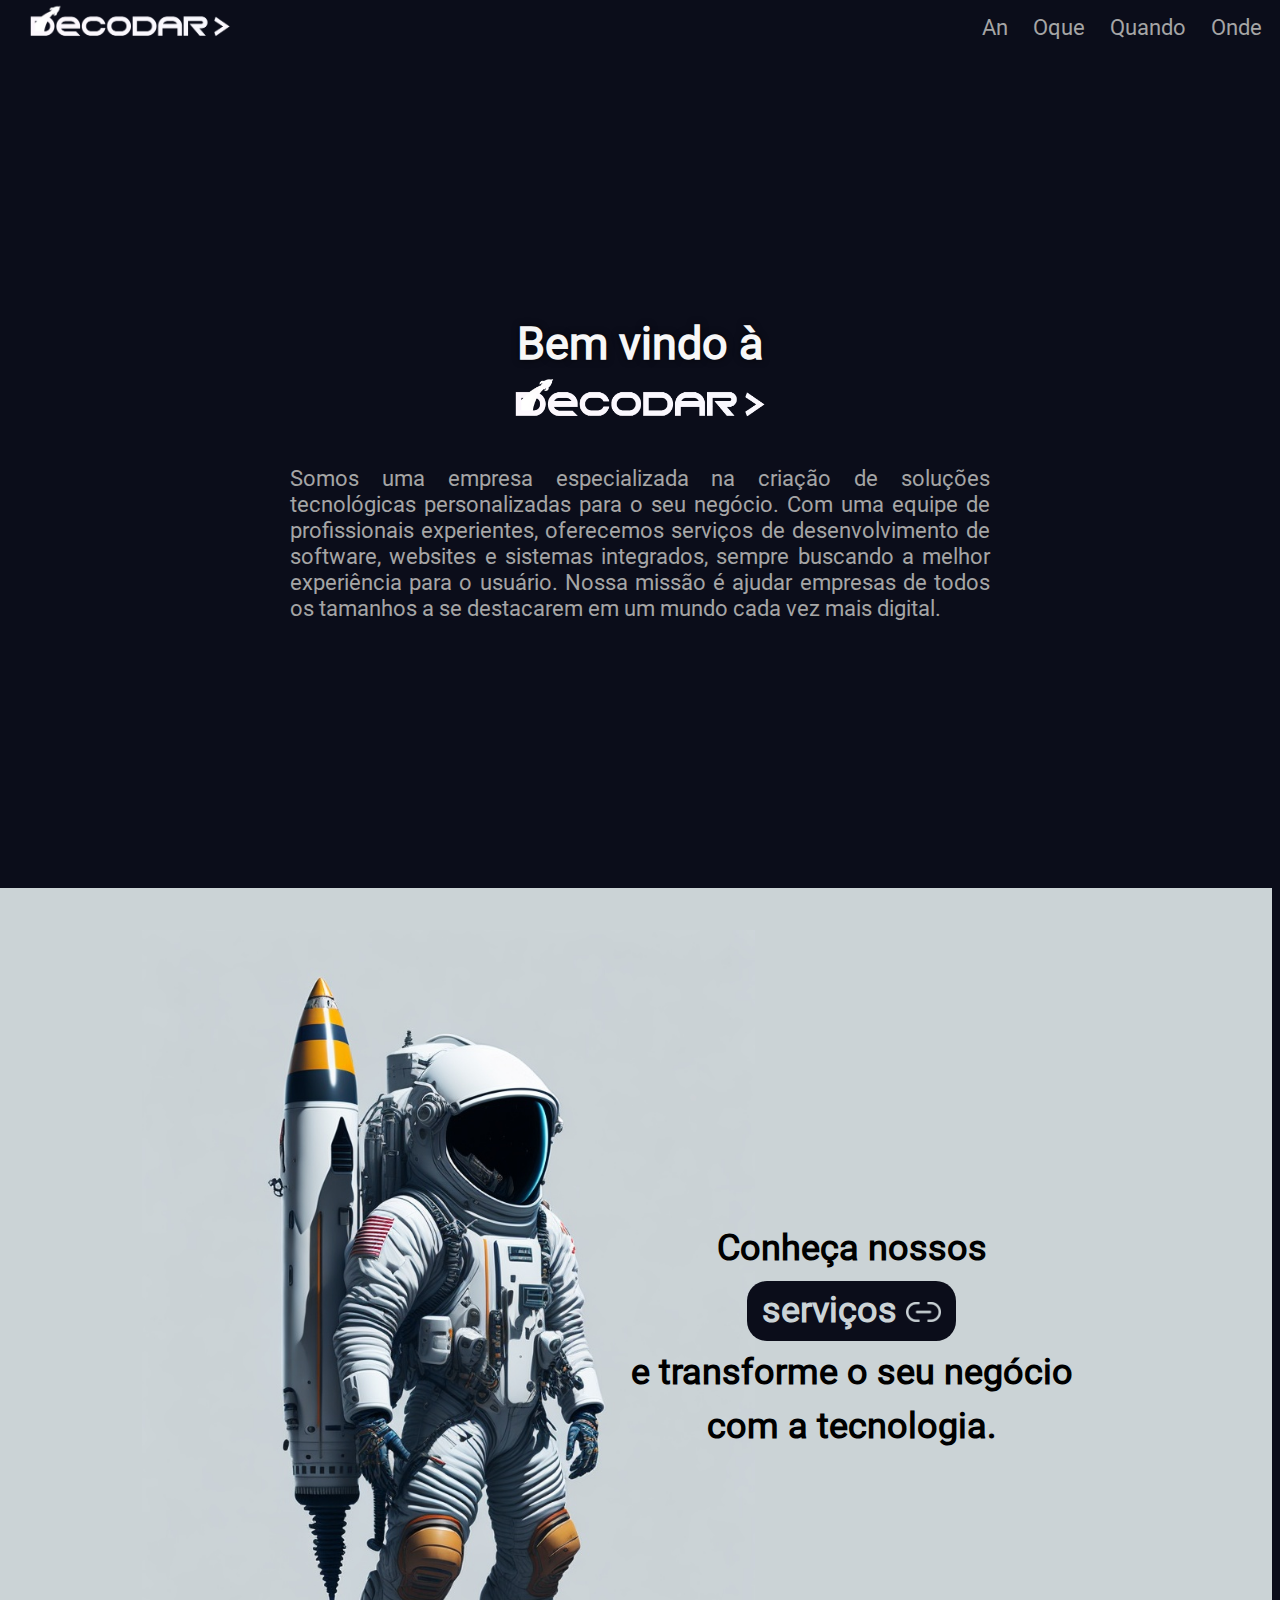
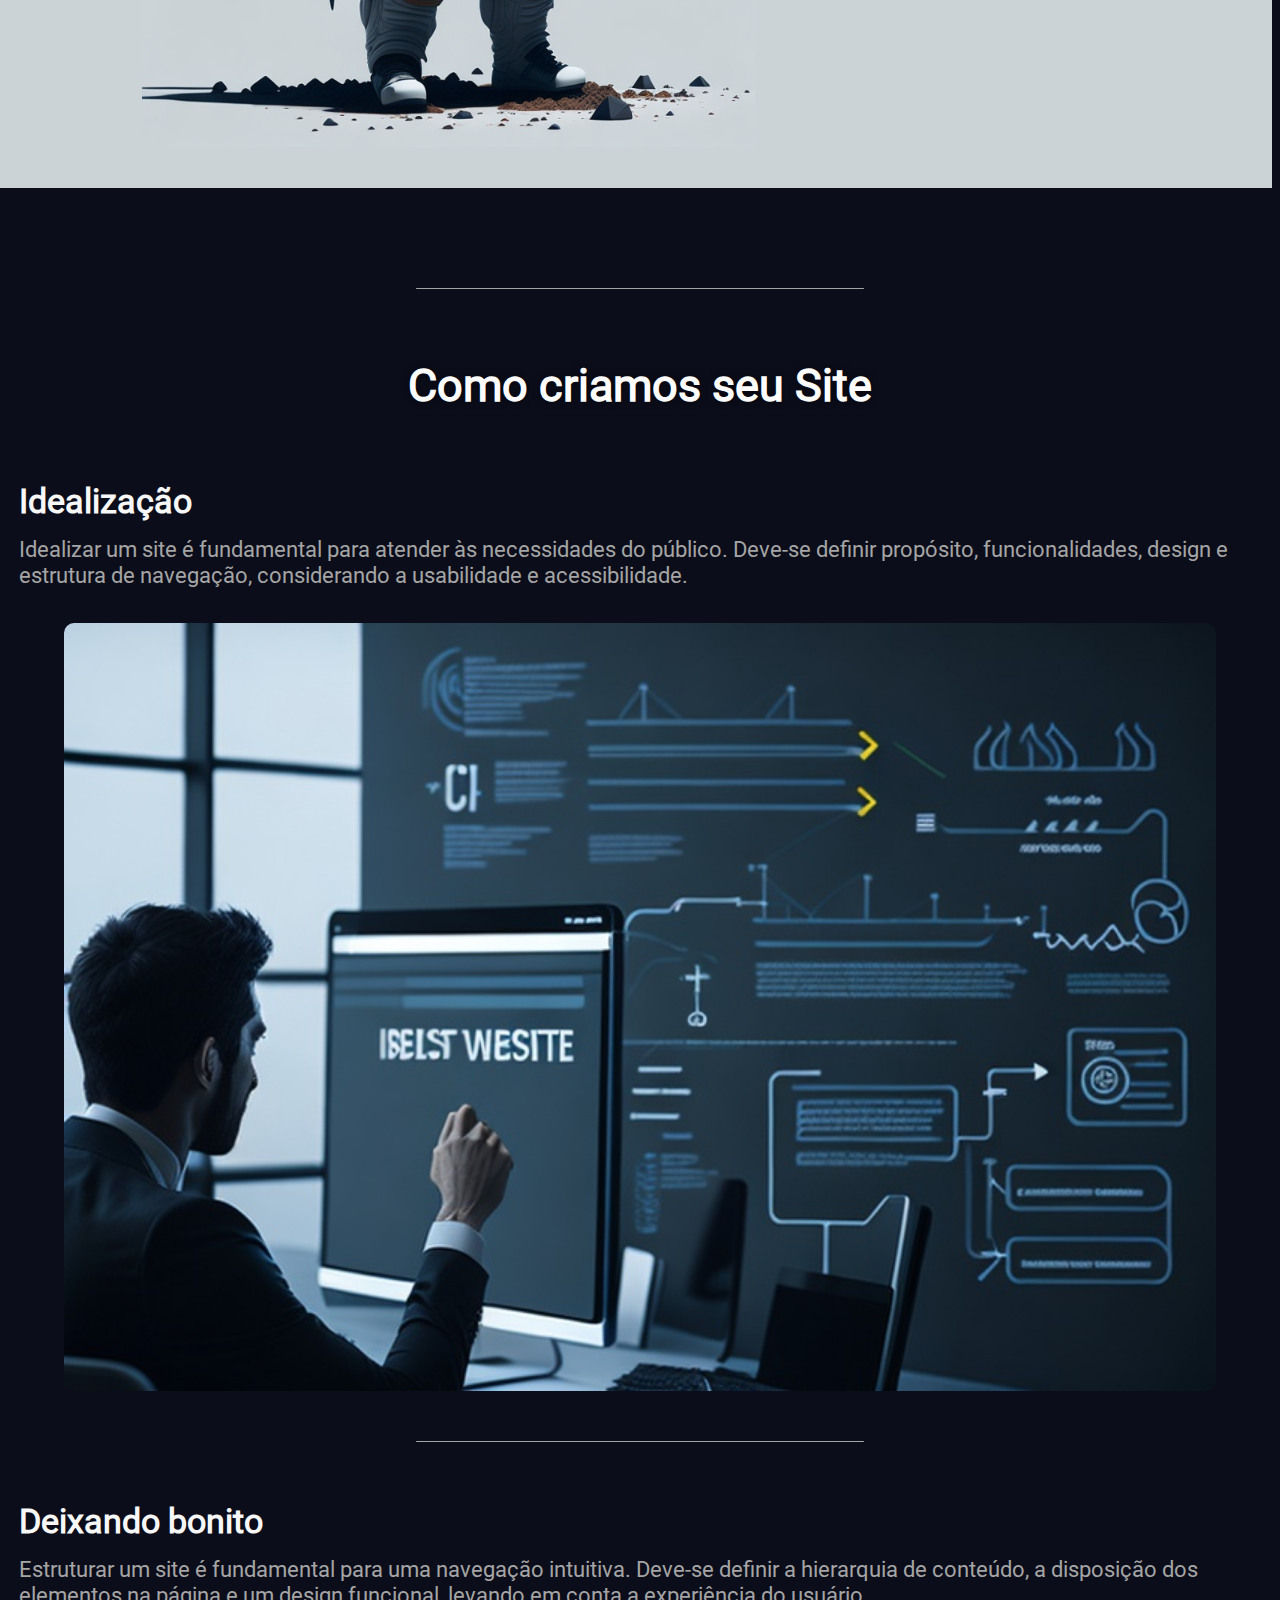
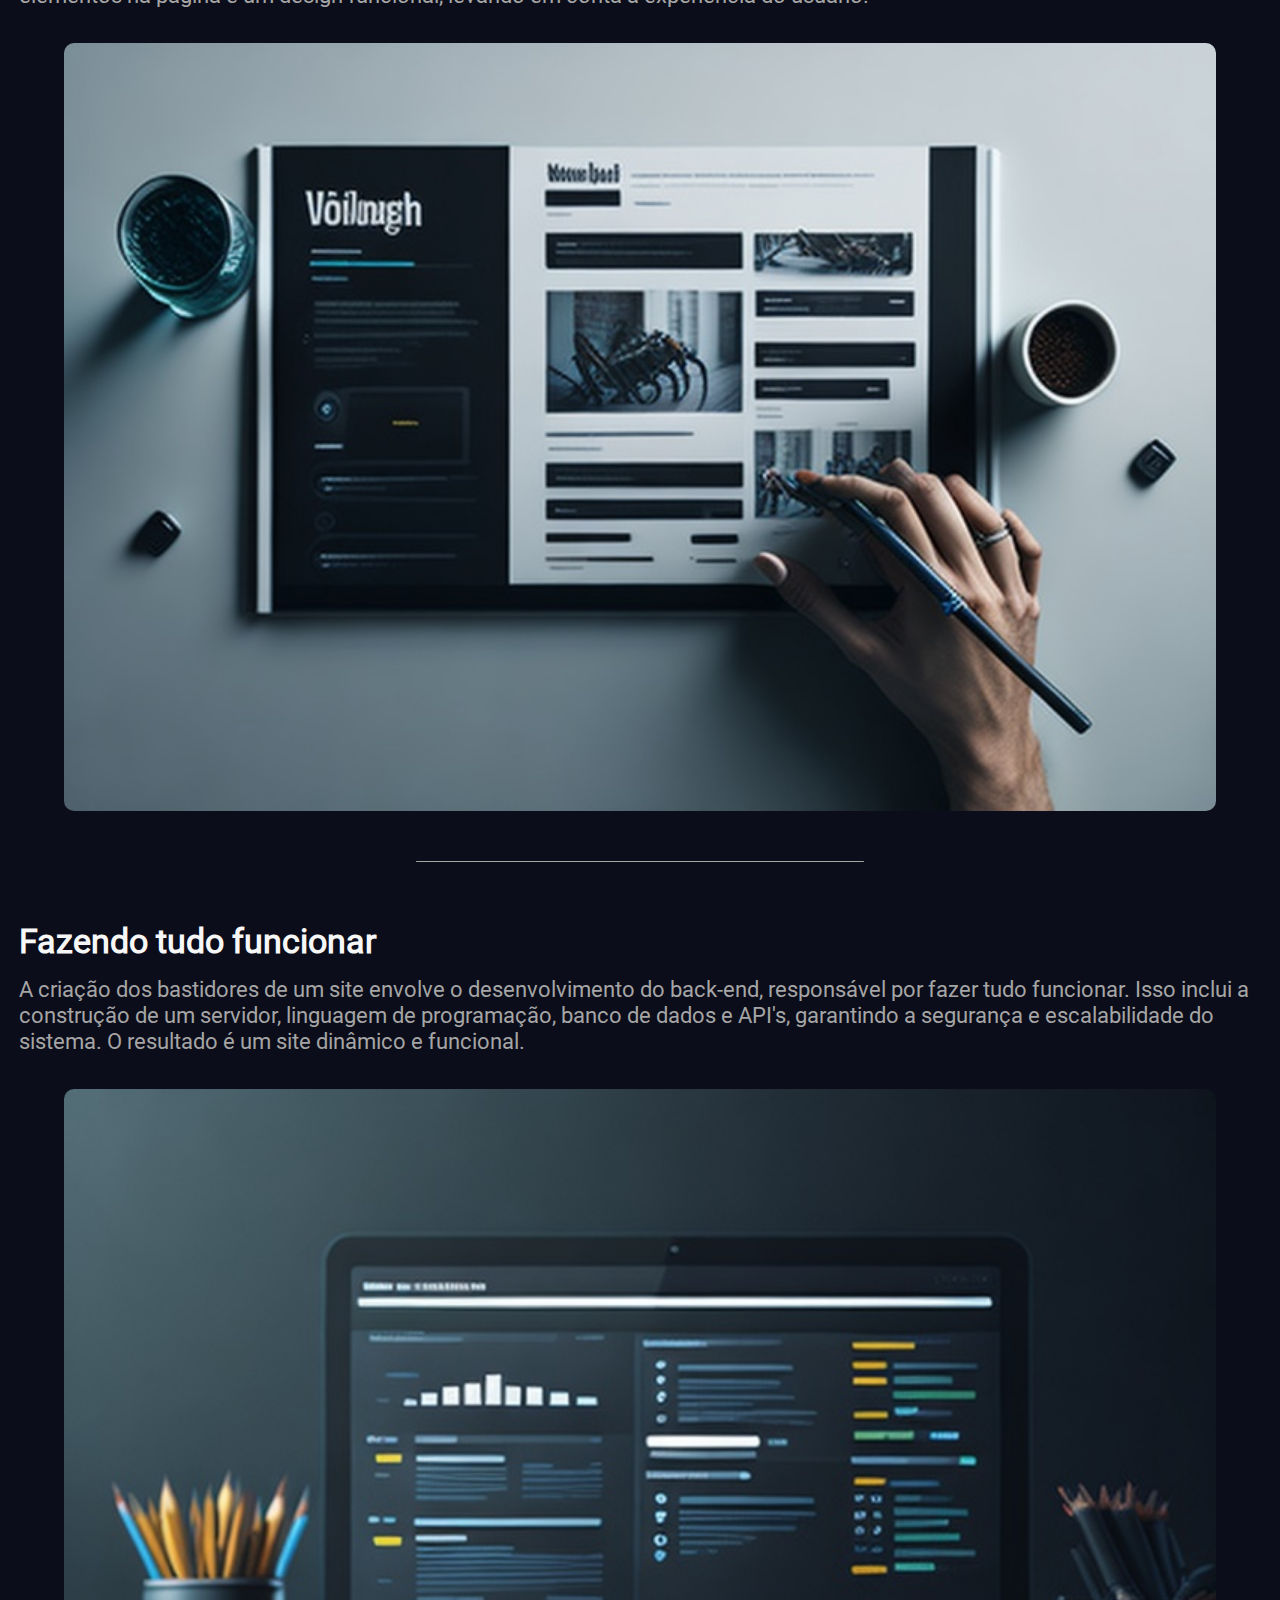
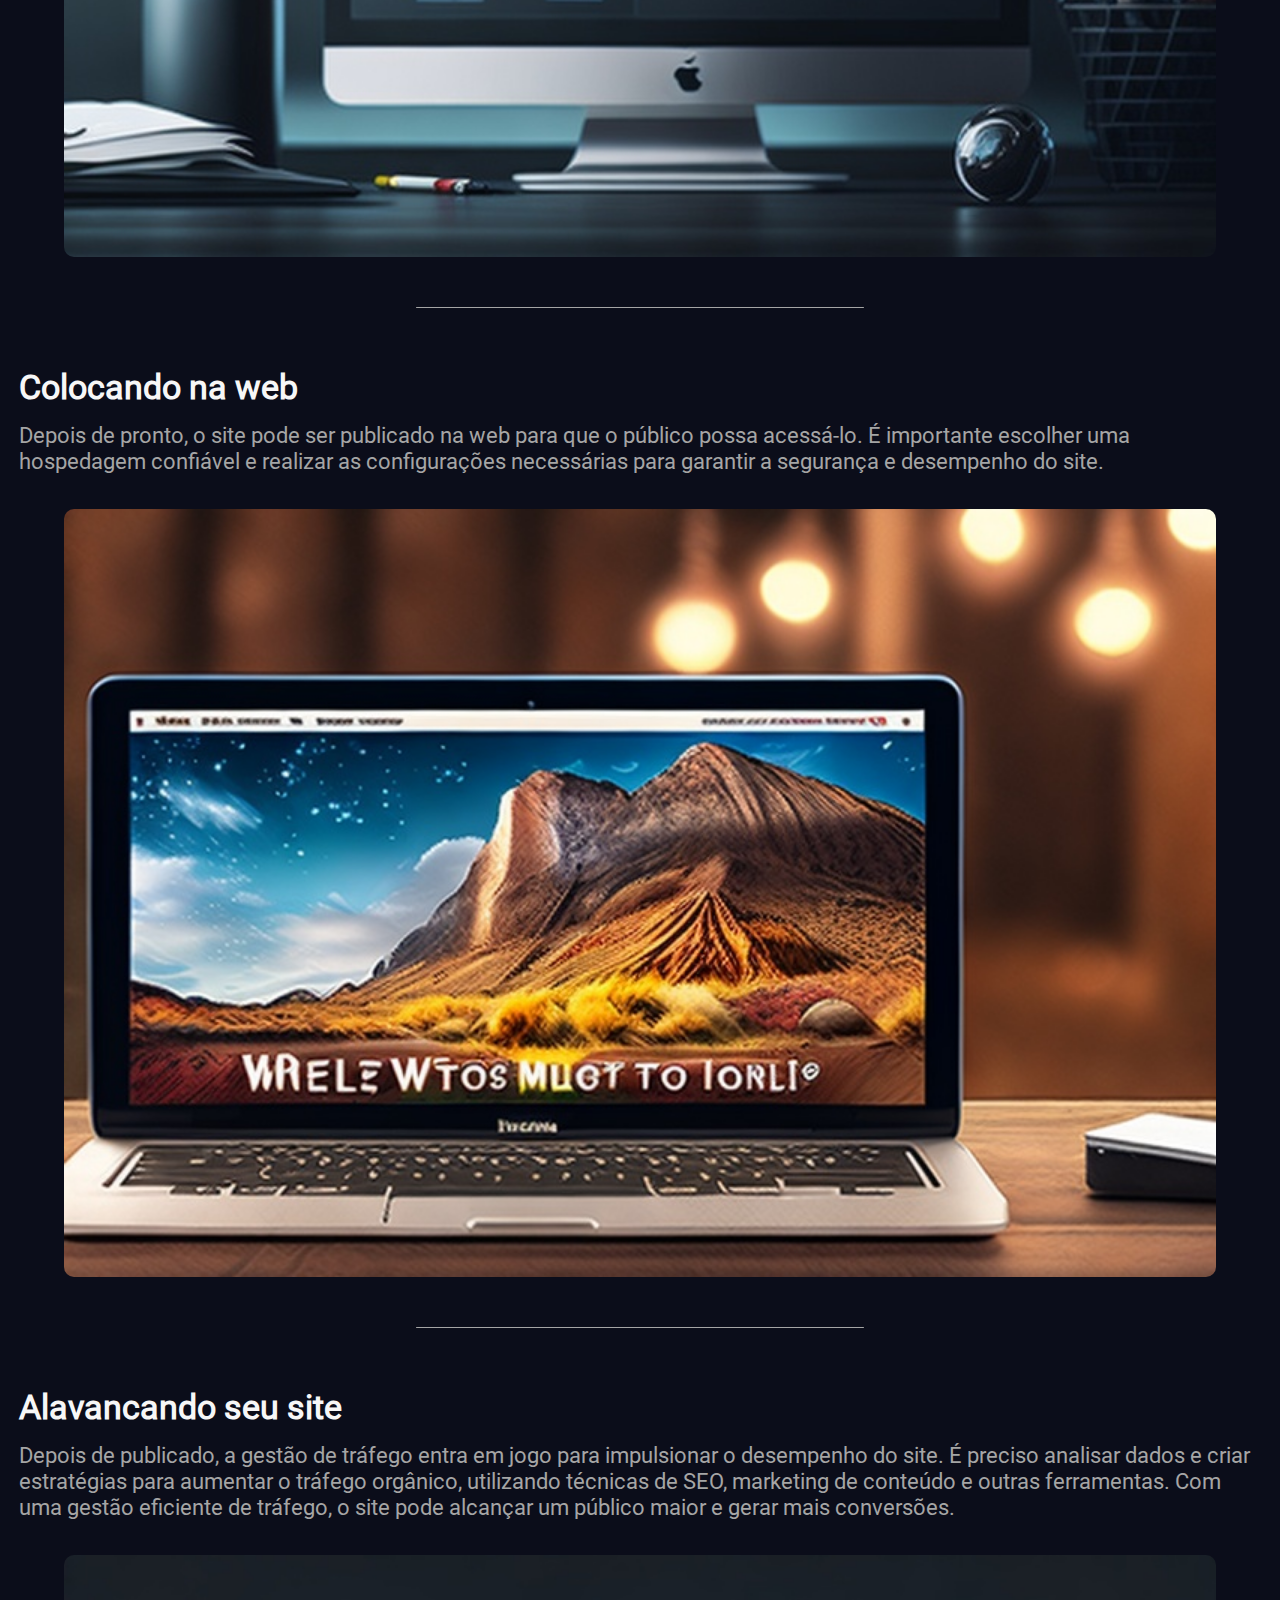
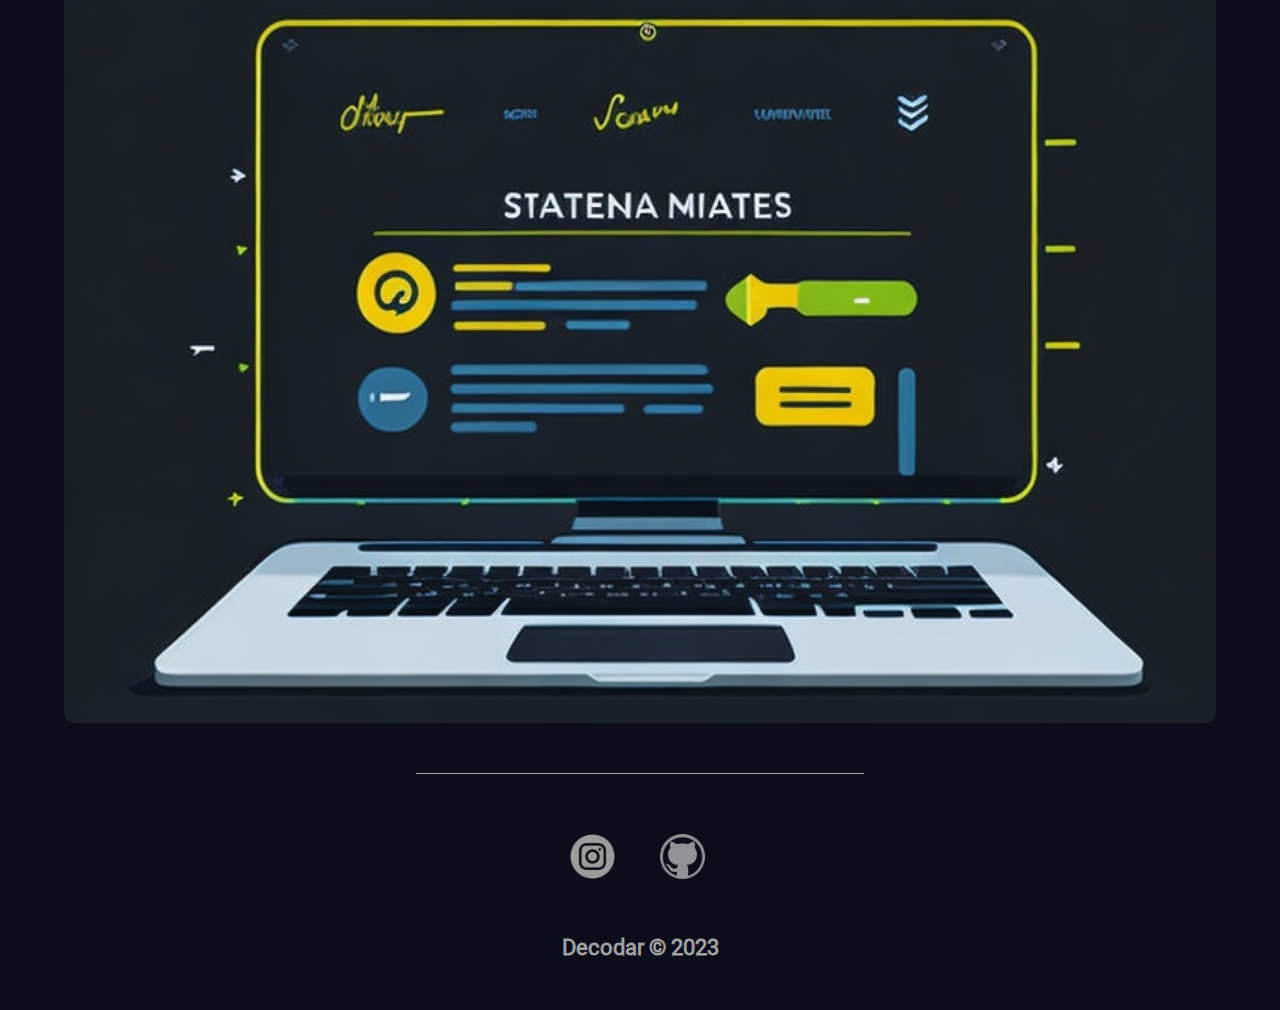
<file: index.html>
<!DOCTYPE html>
<html lang="en">
<head>
    <meta charset="UTF-8">
    <meta http-equiv="X-UA-Compatible" content="IE=edge">
    <meta name="viewport" content="width=device-width, initial-scale=1.0">
    <title>Decodar 3.0</title>
    <link rel="shortcut icon" href="foguetelogo.png" type="image/x-icon">
    <link rel="stylesheet" href="style.css" media="all">
    <link rel="stylesheet" href="media-query.css">
</head>
<body>
    <!--
    <header>
        <h1>DECODAR</h1>
    </header>
    -->
    <nav>
        <img src="logo-decodar-branca.png" alt="logo decodar">
        <div id="menu">
            <a href="#">An</a>
            <a href="#">Oque</a>
            <a href="#">Quando</a>
            <a href="#">Onde</a>
        </div>
    </nav>
    <section id="zeroum">
        <section id="textoum">
            <h1>Bem vindo à <br><img src="logo-decodar-branca.png" alt="logo decodar"></h1>
            <p>Somos uma empresa especializada na criação de soluções tecnológicas personalizadas para o seu negócio. Com uma equipe de profissionais experientes, oferecemos serviços de desenvolvimento de software, websites e sistemas integrados, sempre buscando a melhor experiência para o usuário. Nossa missão é ajudar empresas de todos os tamanhos a se destacarem em um mundo cada vez mais digital.</p>
        </section>
    </section>
    <div id="imagemastronauta">
        <h3>Conheça nossos <br> <a href="#">serviços <img src="🦆 icon _link 1_.png" alt="icone link"></a> <br> e transforme o seu negócio com a tecnologia.</h3>
    </div>
    <section id="zerodois">
        <div id="traço"></div>
        <h1>Como criamos seu Site</h1>
        <div class="processos" id="processoum">
            <h2>Idealização</h2>
            <p>Idealizar um site é fundamental para atender às necessidades do público. Deve-se definir propósito, funcionalidades, design e estrutura de navegação, considerando a usabilidade e acessibilidade.</p>
            <div class="imagemprocessos" id="imgpum"></div>
            <div id="traço"></div>
        </div>
        <div class="processos" id="processodois">
            <h2>Deixando bonito</h2>
            <p>Estruturar um site é fundamental para uma navegação intuitiva. Deve-se definir a hierarquia de conteúdo, a disposição dos elementos na página e um design funcional, levando em conta a experiência do usuário.</p>
            <div class="imagemprocessos" id="imgpdois"></div>
            <div id="traço"></div>
        </div>
        <div class="processos" id="processotres">
            <h2>Fazendo tudo funcionar</h2>
            <p>A criação dos bastidores de um site envolve o desenvolvimento do back-end, responsável por fazer tudo funcionar. Isso inclui a construção de um servidor, linguagem de programação, banco de dados e API's, garantindo a segurança e escalabilidade do sistema. O resultado é um site dinâmico e funcional.</p>
            <div class="imagemprocessos" id="imgptres"></div>
            <div id="traço"></div>
        </div>
        <div class="processos" id="processoquatro">
            <h2>Colocando na web</h2>
            <p>Depois de pronto, o site pode ser publicado na web para que o público possa acessá-lo. É importante escolher uma hospedagem confiável e realizar as configurações necessárias para garantir a segurança e desempenho do site.</p>
            <div class="imagemprocessos" id="imgpquatro"></div>
            <div id="traço"></div>
        </div>
        <div class="processos" id="processocinco">
            <h2>Alavancando seu site</h2>
            <p>Depois de publicado, a gestão de tráfego entra em jogo para impulsionar o desempenho do site. É preciso analisar dados e criar estratégias para aumentar o tráfego orgânico, utilizando técnicas de SEO, marketing de conteúdo e outras ferramentas. Com uma gestão eficiente de tráfego, o site pode alcançar um público maior e gerar mais conversões.</p>
            <div class="imagemprocessos" id="imgpcinco"></div>
            <div id="traço"></div>
        </div>
    </section>
    <div id="redes">
        <a href="https://www.instagram.com/gomespedro.a/" target="_blank"><img src="icnoeinrstgam 1 (2).png" alt="instagramicon"></a>
        <a href="https://github.com/PedroAugustoGomes" target="_blank"><img src="iconegihub 1 (2).png" alt="githubicon"></a>
    </div>
    <footer><p>Decodar &copy; 2023</p></footer>
</body>
</html>
</file>
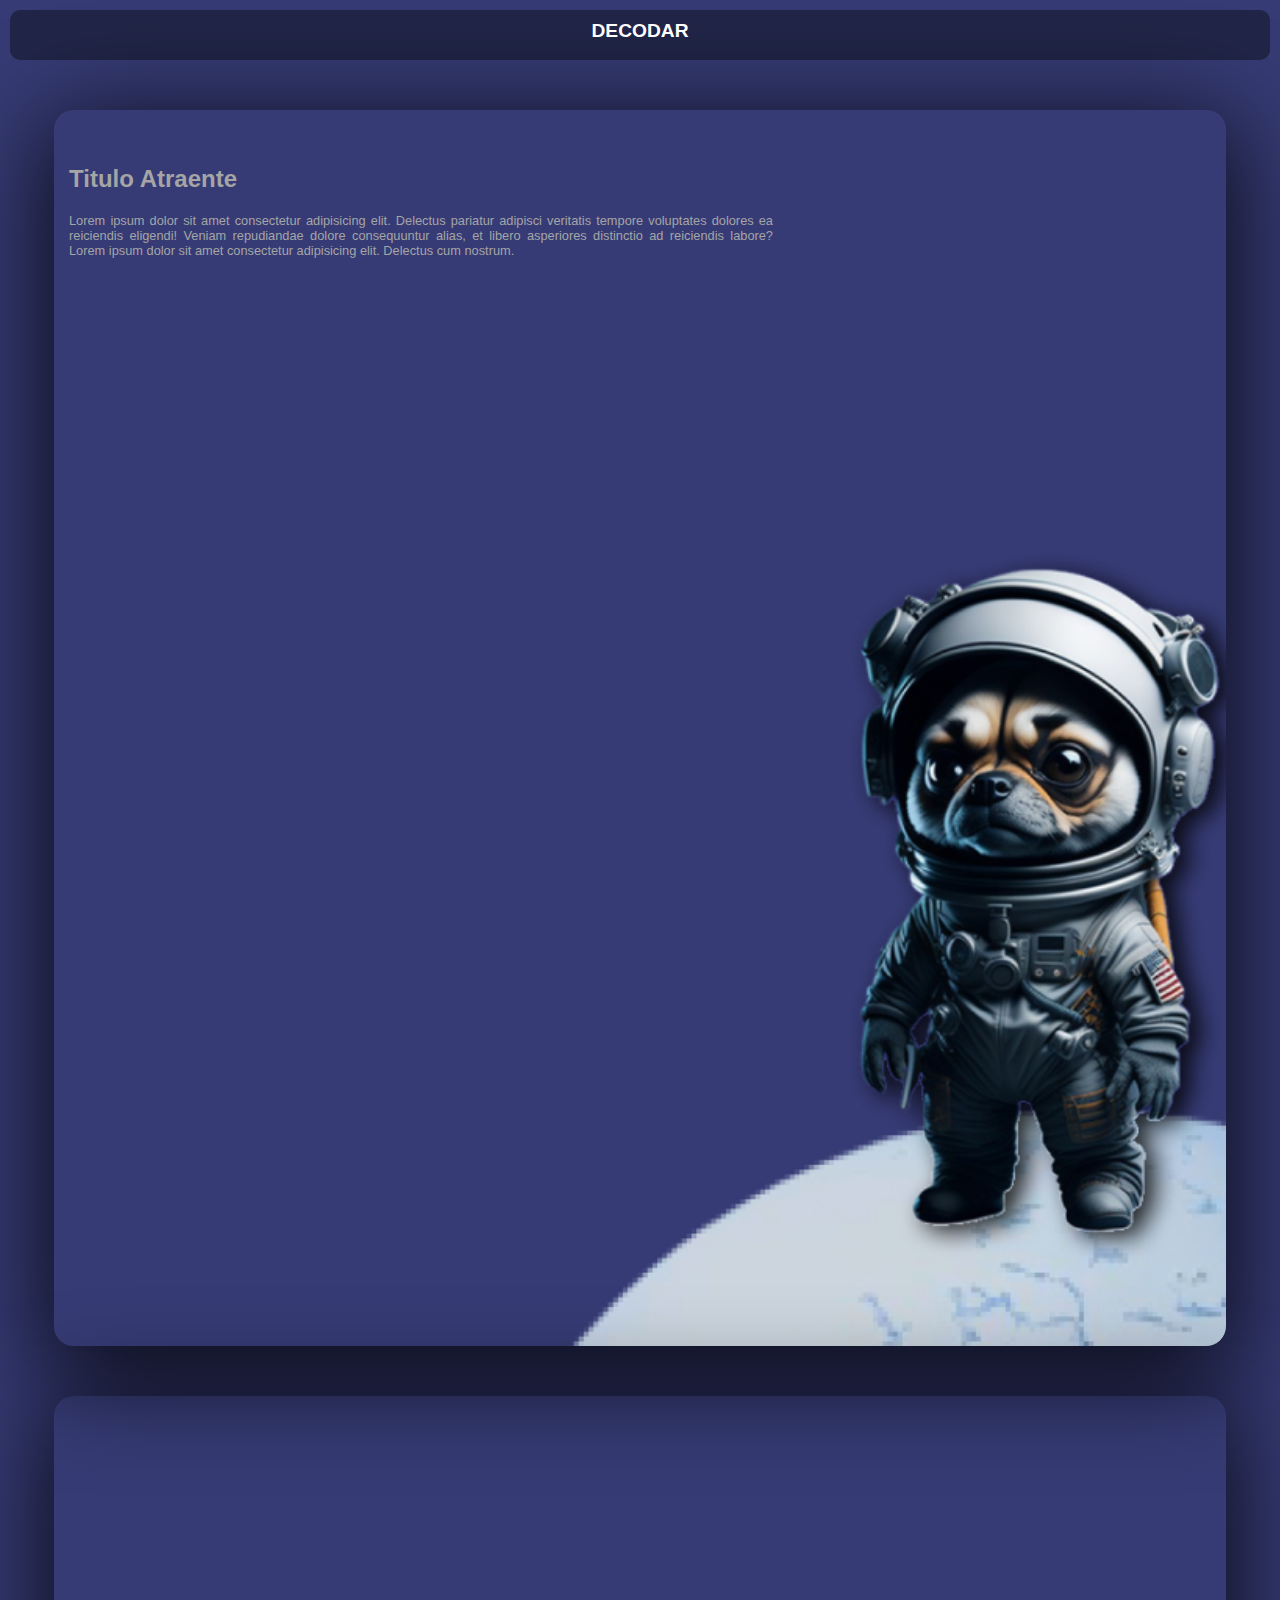
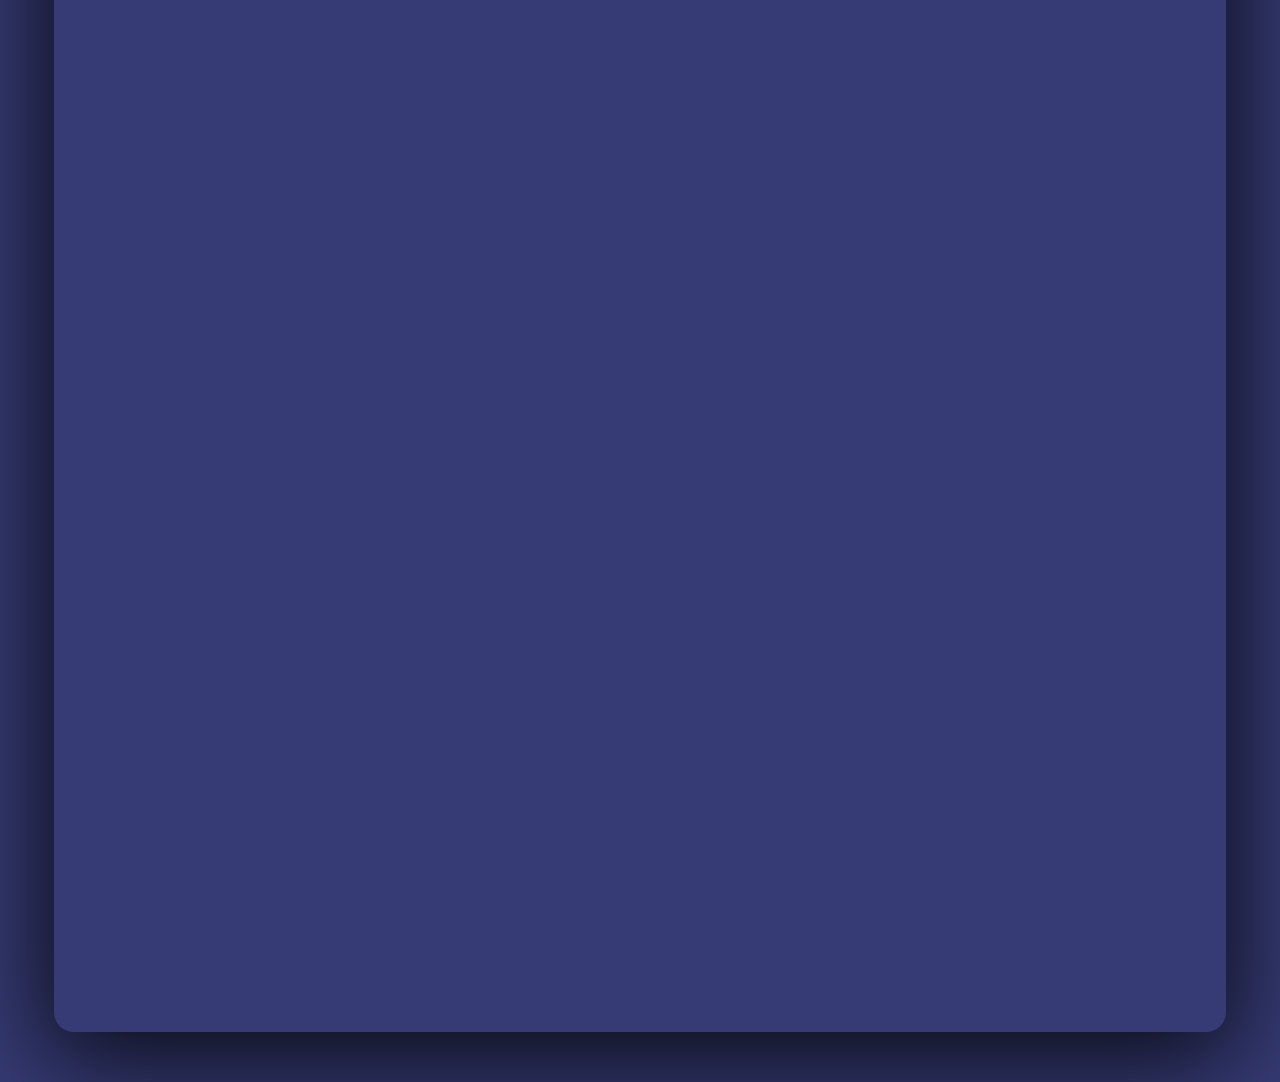
<file: mockup-02/index.html>
<!DOCTYPE html>
<html lang="en">
<head>
    <meta charset="UTF-8">
    <meta http-equiv="X-UA-Compatible" content="IE=edge">
    <meta name="viewport" content="width=device-width, initial-scale=1.0">
    <title>Decodar 3.0</title>
    <link rel="shortcut icon" href="foguetelogo.png" type="image/x-icon">
    <link rel="stylesheet" href="style.css">
</head>
<body>
    <header>
        <h1>DECODAR</h1>
    </header>
    <div id="seroum">
        <section>
            <h1>Titulo Atraente</h1>
            <p>Lorem ipsum dolor sit amet consectetur adipisicing elit. Delectus pariatur adipisci veritatis tempore voluptates dolores ea reiciendis eligendi! Veniam repudiandae dolore consequuntur alias, et libero asperiores distinctio ad reiciendis labore? Lorem ipsum dolor sit amet consectetur adipisicing elit. Delectus cum nostrum.</p>
        </section>
    </div>
    <div>

    </div>
    
</body>
</html>
</file>
<file: style.css>
@charset "UTF-8";

/* Typical Device Breakpoints
------------------------------
Pequenas telas: até 600px
Celular: até 768px
Tablet: 768px até 992px
Desktop: 992px até 1200px
Telas grandes: acima de 1200px

Mobile: 360 x 640
Mobile: 375 x 667
Mobile: 360 x 720
iPhone X: 375 x 812
Pixel 2: 411 x 731
Tablet: 768 x 1024
Laptop: 1366 x 768
High-res laptop or desktop: 1920 x 1080
*/
@media all{
*{
    margin: 0px;
    padding: 0px;
}
body::-webkit-scrollbar {
    width: 5px;               /* width of the entire scrollbar */
}
/*
body::-webkit-scrollbar-track {
    background: orange;         color of the tracking area 
}*/
  body::-webkit-scrollbar-thumb {
    background-color: rgb(59, 59, 59);    /* color of the scroll thumb */
    border-radius: 20px;       /* roundness of the scroll thumb */
    /*border: 3px solid orange;   creates padding around scroll thumb */
}
@font-face {
    font-family: 'roboto';
    src: url(Roboto/Roboto-Regular.ttf);
}
body{
    font-family: 'roboto';
    background-color: rgb(11, 13, 26);
    min-height: 100dvh;
}
/*
header{
    background-color: rgb(11, 13, 26);
    color: white;
    padding: 10px;
    text-align: center;
    height: 30px;
    width: 99.4dvw;
}
header h1{
    font-size: 1.2em;
    margin-top: 3px;
}
*/
nav{
    display: none;
}
section#zeroum{
    height: 150dvw;
    display: flex;
    align-items: center;
}
section#zeroum section#textoum{
    color: rgb(165, 165, 165);
    width: 85dvw;
    margin: 0px 30px 0px;
    padding-top: 10dvh;
}
section h1{
    text-shadow: 0px 0px 7px rgba(0, 0, 0, 0.658);
    padding-top: 20px;
    font-size: 2em;
    font-weight: 700;
    color: rgb(247, 247, 247);
}
section#zeroum h1 img{
    width: 250px;
    display: inline-block;
    padding-top: 5px;
}
section p{
    padding-top: 20px;
    font-size: 1em;
}
div#imagemastronauta{
    background-image: url(astronauta.png);
    background-color: rgb(203, 211, 214);
    background-size: contain;
    background-repeat: no-repeat;
    background-position: left center;
    width: 99.4dvw;
    height: 150dvw;
    margin: 60px 0px 100px;
    display: flex;
    align-items: center;
}
div#imagemastronauta h3{
    display: block;
    padding-left: 47dvw;
    text-align: center;
}
div#imagemastronauta a{
    background-color: rgb(11, 13, 26);
    color: rgb(203, 211, 214);
    text-decoration: none;
    padding: 3px 6px;
    display: inline-block;
    margin: 5px;
    border-radius: 5px;
}
div#imagemastronauta a:active{
    background-color: rgb(54, 27, 90);
    transition-duration: 3s;
}
div#imagemastronauta a img{
    display: inline-block;
    width: 20px;
}
section#zerodois h1{
    padding-top: 20px;
    padding-bottom: 20px;
    font-size: 2em;
    font-weight: 700;
    text-align: center;
    margin-bottom: 50px;
    margin-top: 50px;
    color: rgb(252, 252, 252);
}
div.processos{
    width: 99.4dvw;
    min-height: 100px;
    margin: 0px auto 60px auto;
}
div#traço{
    width: 35dvw;
    height: 1px;
    border-radius: 1.5px;
    background-color: rgb(165, 165, 165);
    margin: 50px auto 50px;
}
div.processos h2{
    color: rgb(247, 247, 247);
    padding-left: 15px;
}
div.processos p{
    display: block;
    color: rgb(165, 165, 165);
    padding: 15px;
}
div.imagemprocessos{
    width: 90dvw;
    height: 60dvw;
    background-color: black;
    margin: 20px auto 20px;
    border-radius: 10px;
    background-size: cover;
    background-repeat: no-repeat;
    background-position: center center;
}
div#imgpum{
    background-image: url(idealizaçao.jpg);
}
div#imgpdois{
    background-image: url(frontend.jpg);
}
div#imgptres{
    background-image: url(back-end.jpg);
}
div#imgpquatro{
    background-image: url(publicando.jpg);
}
div#imgpcinco{
    background-image: url(impulsionamento.jpg);
}
div#redes{
    display: flex;
    justify-content: center;
    margin-bottom: 40px;
}
div#redes a{
    padding: 0px 20px;
}
div#redes a img{
    width: 90%;
}
footer{
    text-align: center;
    color: rgb(161, 161, 161);
}
footer p{
    padding: 10px;
    font-weight: 600;
    margin-bottom: 40px;
}
}
</file>
<file: media-query.css>
@charset "UTF-8";

@media screen and (min-width: 768px){

body{
    font-size: 1.4em;
}
nav{
    display: flex;
    justify-content: space-between;
    align-items: center;
    padding: 3px 20px 3px 30px;
    background-color: rgb(11, 13, 26);
    position: fixed;
    width: 97dvw;
}
nav a{
    color: rgb(165, 165, 165);
    text-decoration: none;
    padding: 10px;
}
nav img{
    width: 200px;
}
section#zeroum{
    height: 92dvh;
    justify-content: center;
}
#textoum{
    max-width: 700px;
    text-align: center;
}
#textoum p{
    text-align: justify;
}
div#imagemastronauta{
    height: 100dvh;
    background-image: url(astronautadesktop.png);
    background-position: left center;
}
div#imagemastronauta h3{
    display: block;
    width: 500px;
    font-size: 1.6em;
    line-height: 1.5em;
}
div#imagemastronauta h3 img{
    width: 35px;
}
div#imagemastronauta h3 a{
    padding-left: 15px;
    padding-right: 15px;
    border-radius: 20px;
}
}
</file>
<file: mockup-02/style.css>
*{
    margin: 0px;
    padding: 0px;
}
body{
    font-family: Verdana, Geneva, Tahoma, sans-serif;
    background-color: rgb(54, 59, 117);
    min-height: 100dvh;
}
header{
    background-color: rgb(33, 37, 71);
    color: white;
    padding: 10px;
    text-align: center;
    margin: 10px;
    border-radius: 10px;
    height: 30px;
}
header h1{
    font-size: 1.2em;
}
div{
    width: 90dvw;
    height: 95dvw;
    border-radius: 20px;
    margin: 50px auto;
    box-shadow: 0px 20px 100px 10px rgba(0, 0, 0, 0.795);
    padding: 10PX;
}
div#seroum{
    background-image: url(fundodiv1.jpg);
    background-size: cover;
    background-repeat: no-repeat;
}
div section{
    margin-top: 20px;
    display: block;
    width: 55dvw;
    height: 85dvw;
    color: rgb(165, 165, 165);
    padding: 5px;
}
section h1{
    padding-top: 20px;
    font-size: 1.5em;
}
section p{
    padding-top: 20px;
    font-size: .8em;
    text-align: justify;
}
</file>
